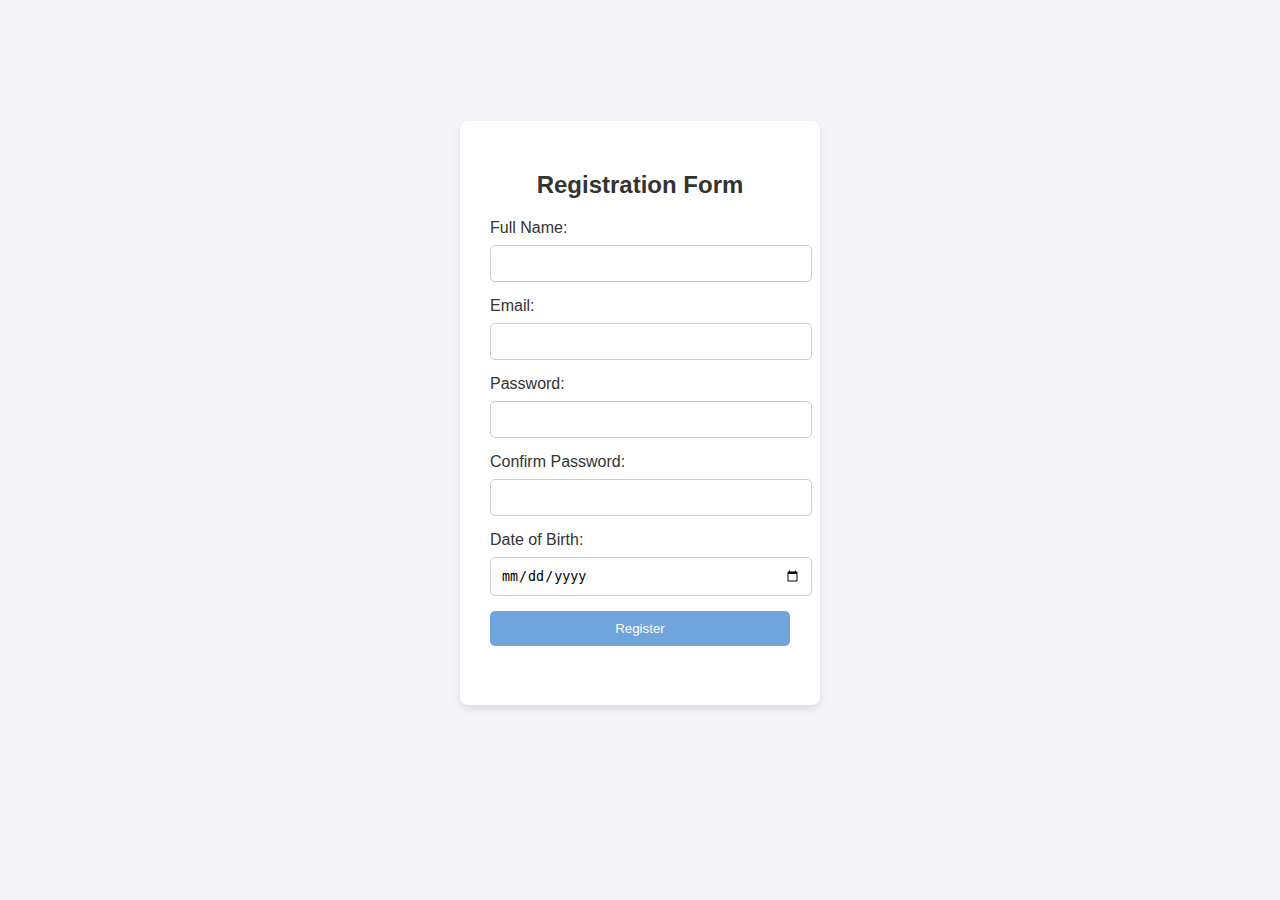
<file: index.html>
<!DOCTYPE html>
<html lang="en">
<head>
    <meta charset="UTF-8">
    <meta name="viewport" content="width=device-width, initial-scale=1.0">
    <title>Registration Form</title>
    <link rel="stylesheet" href="styles.css">
</head>
<body>
    <div class="form-container">
        <h2>Registration Form</h2>
        <form id="registrationForm" action="" method="POST" onsubmit="return validateForm()">
            <label for="fullname">Full Name:</label>
            <input type="text" id="fullname" name="fullname" required>

            <label for="email">Email:</label>
            <input type="email" id="email" name="email" required>

            <label for="password">Password:</label>
            <input type="password" id="password" name="password" required>

            <label for="confirmPassword">Confirm Password:</label>
            <input type="password" id="confirmPassword" name="confirmPassword" required>

            <label for="dob">Date of Birth:</label>
            <input type="date" id="dob" name="dob" required>

            <input type="submit" value="Register">
        </form>
        <p id="error-message" style="color: red;"></p>
    </div>

    <script src="script.js"></script>
</body>
</html>
</file>
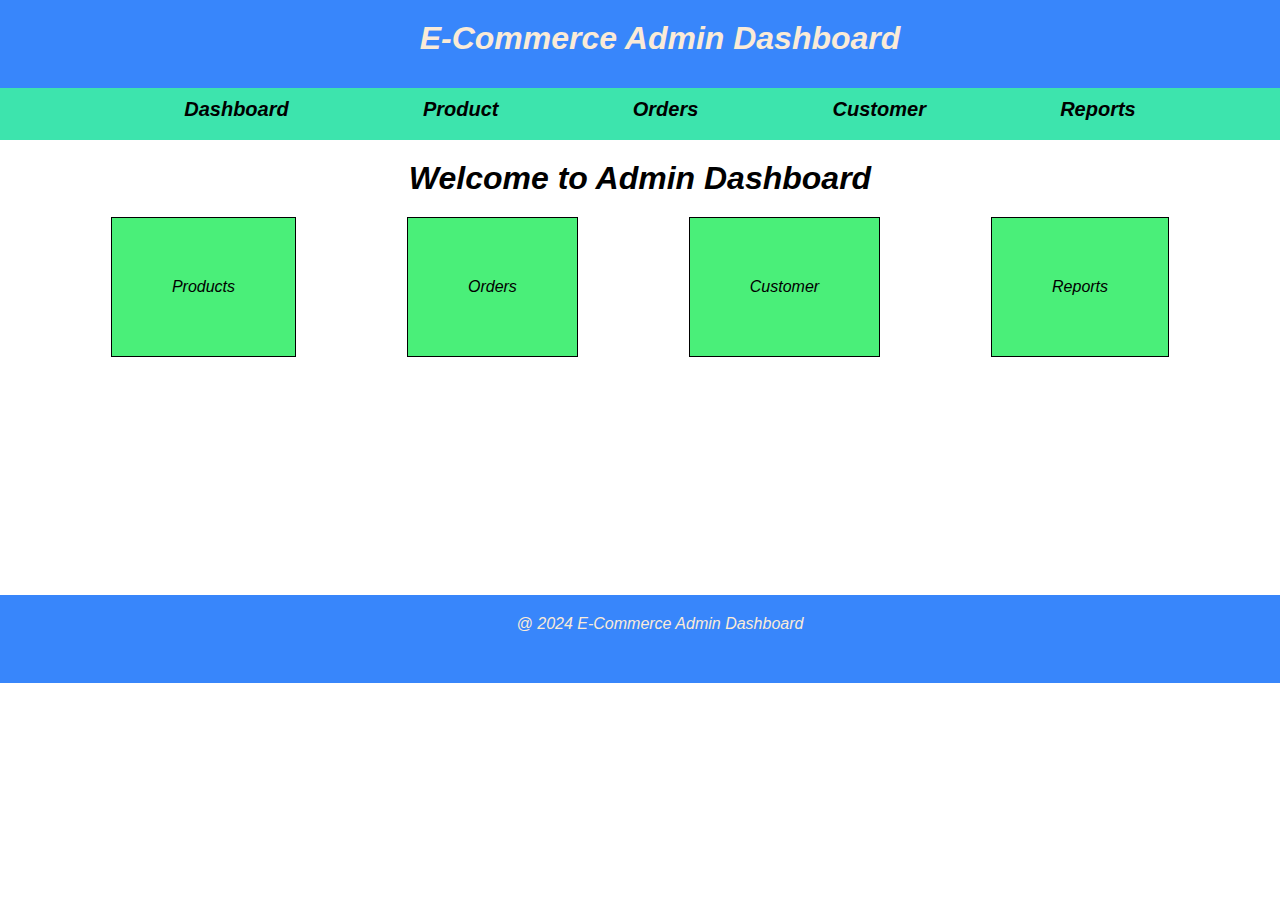
<file: dashboard/index.html>
<!DOCTYPE html>
<html lang="en">
<head>
    <meta charset="UTF-8">
    <meta name="viewport" content="width=device-width, initial-scale=1.0">
    <title>Dashboard</title>
    <link rel="stylesheet" href="style.css">
</head>
<body>
    <header>
        <h1>E-Commerce Admin Dashboard</h1>
    </header>
    <nav>
        <ul>
            <li>Dashboard</li>
            <li>Product</li>
            <li>Orders</li>
            <li>Customer</li>
            <li>Reports</li>
        </ul>
    </nav>
    <main>
        <h1>Welcome to Admin Dashboard</h1>
    </main>
    <div class="container">
        <section>
            <div>Products</div>
            <div>Orders</div>
            <div>Customer</div>
            <div>Reports</div>
        </section>
    </div>
    <br><br>
    <footer>
        <p>@ 2024 E-Commerce Admin Dashboard</p>
    </footer>
</body>
</html>
</file>
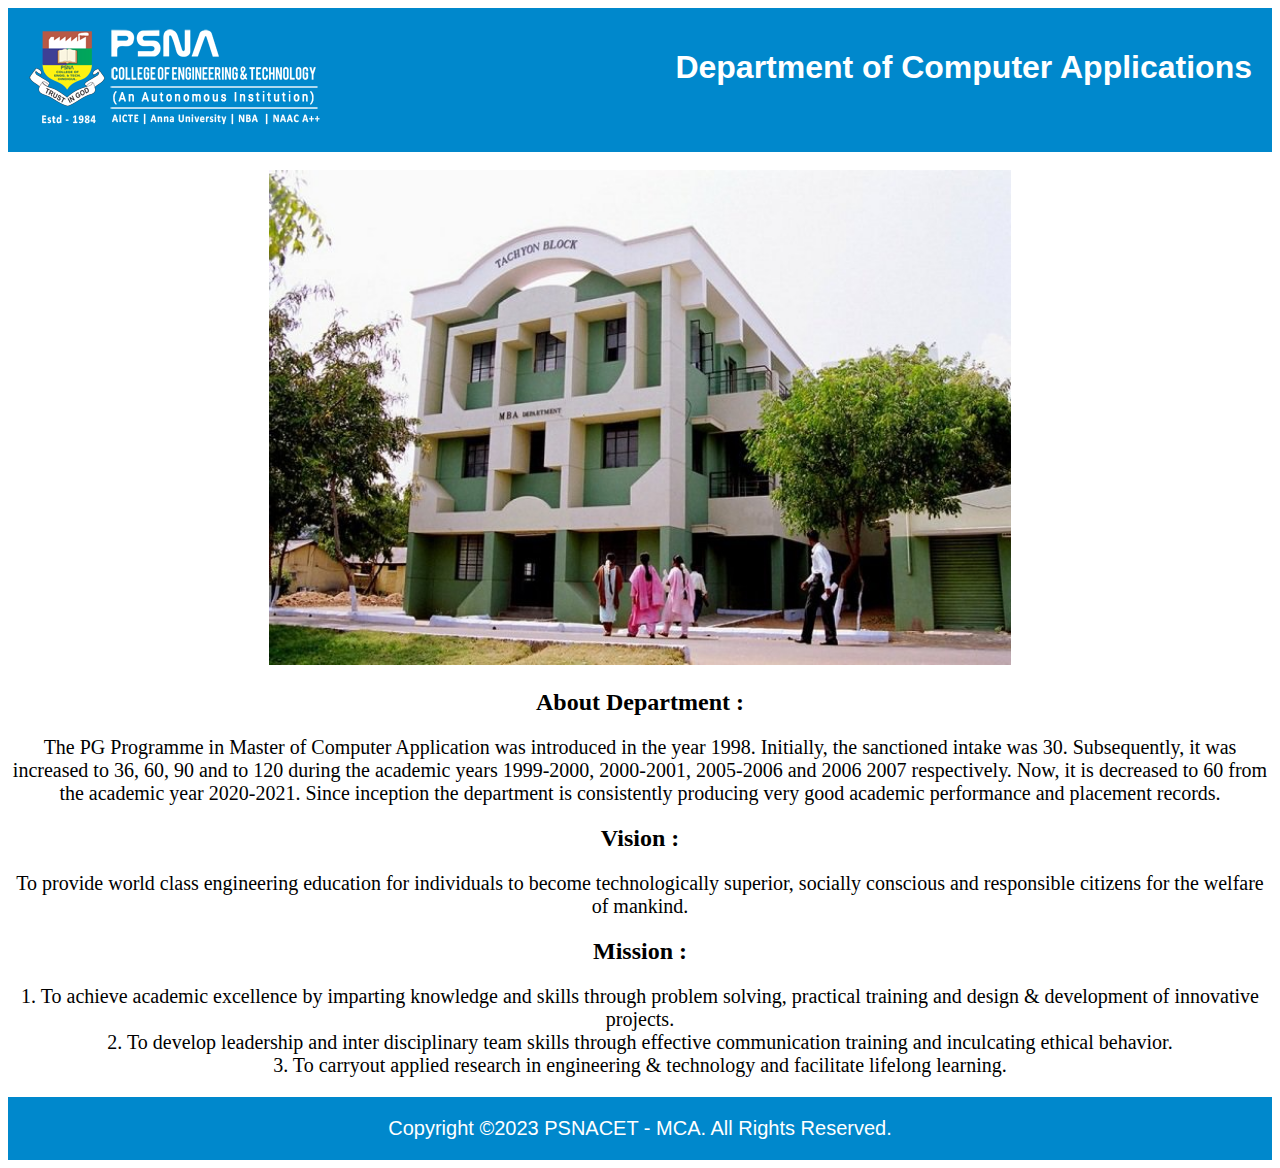
<file: landingpage/index.html>
<!DOCTYPE html>
<html lang="en">
<head>
    <meta charset="UTF-8">
    <meta name="viewport" content="width=device-width, initial-scale=1.0">
    <title>Landing page</title>
    <style type="text/css"> 
        header 
        { 
            padding: 20px;
         background: #0088CC; 
        } 
        h1 
        { 
         color: white; 
         float: right; 
         font-family: "Poppins", Arial, sans-serif; 
        }
        footer 
        { 
            padding: 20px;
         background: #0088CC; 
         font-size: 20px; 
         color: white; 
         font-family: "Poppins", Arial, sans-serif; 
        } 
        .about{
            width: 100%;
            text-align: center;
        }
        .about h1 
        { 
         color: white; 
         float: right; 
         font-family: "Poppins", Arial, sans-serif; 
        } 
        .img 
        { 
         height: 495px; 
        } 
        .about p{ 
         font-size: 20px; 
        } 
       </style> 
</head>
<body> 
    <header> 
        <img src="imgs/logo-white.png"> 
        <h1>Department of Computer Applications</h1> 
    </header><br> 
<center> 
 <img src="imgs/1.jpg" class="img"/> 
<!-- <img src="imgs/psnahome.jpg" class="img"/> -->
<br> 
</center> 
 
<div class="about"> 
 <h2>About Department :</h2> 
 <p>The PG Programme in Master of Computer Application was introduced in the year 1998. 
    Initially, the sanctioned intake was 30. Subsequently, it was increased to 36, 
60, 90 and to 120 during the academic years 1999-2000, 2000-2001, 2005-2006 and 2006
2007 respectively. Now, it is decreased to 60 from the academic year 2020-2021. Since 
inception the department is consistently producing very good academic performance and 
placement records.</p> 

 <h2>Vision :</h2> 
 <p>To provide world class engineering education for individuals to become 
technologically superior, socially conscious and responsible citizens for the welfare of 
mankind.</p> 

 <h2>Mission :</h2> 
 <p>1. To achieve academic excellence by imparting knowledge and skills 
through problem solving, practical training and design & development of innovative 
projects.<br> 
 2. To develop leadership and inter disciplinary team skills through effective 
communication training and inculcating ethical behavior.<br> 
 3. To carryout applied research in engineering & technology and facilitate 
lifelong learning.</p> 
</div> 
 
<footer> 
 <div align="center">Copyright ©2023 PSNACET - MCA. All Rights Reserved.</div> 
</footer> 
</body> 
</html>
</file>
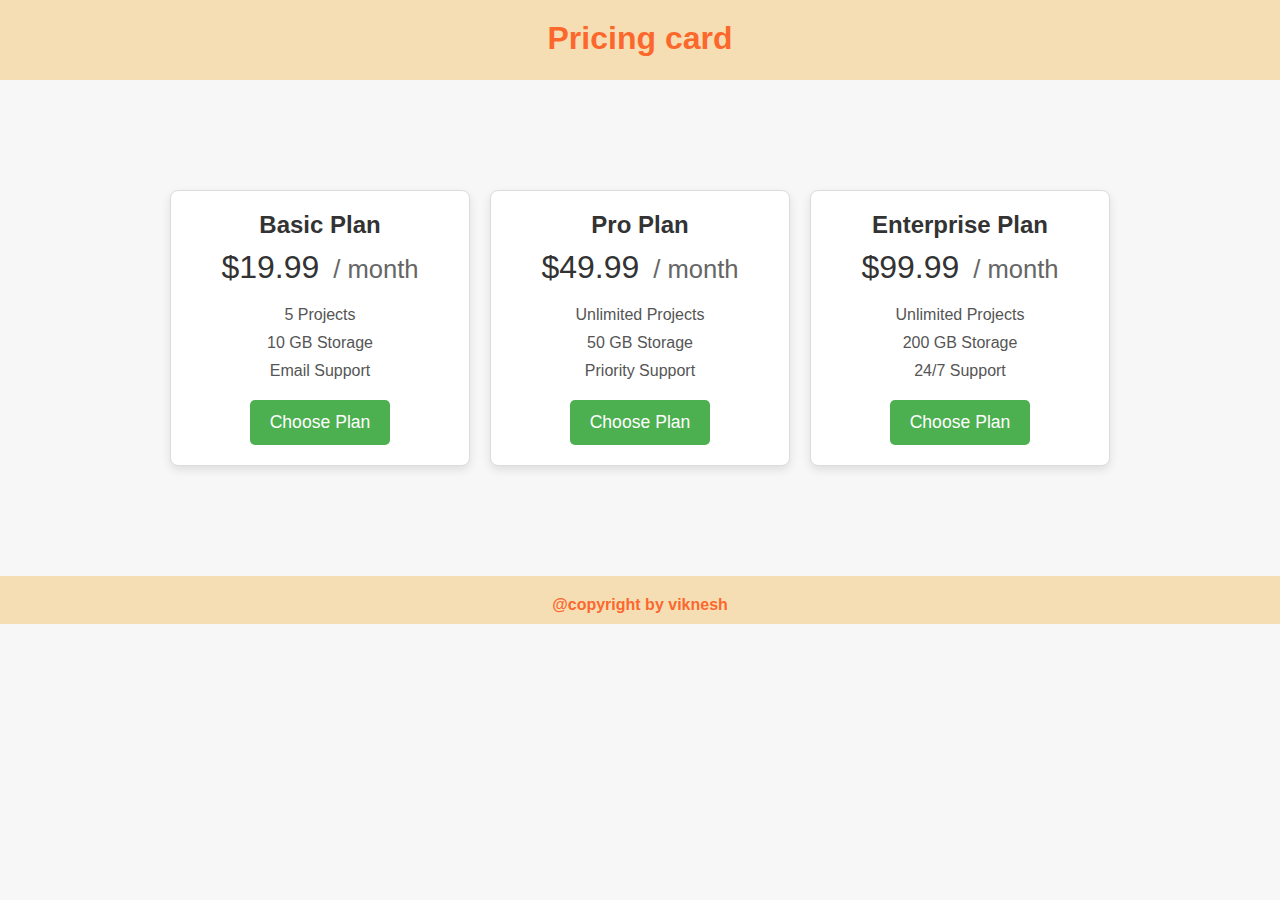
<file: pricing/index.html>
<!DOCTYPE html>
<html lang="en">
<head>
    <meta charset="UTF-8">
    <meta name="viewport" content="width=device-width, initial-scale=1.0">
    <title>pricing form</title>
    <link rel="stylesheet" href="styles.css">
</head>
<body>
    <header>
        <h1>Pricing card</h1>
    </header>
    <div class="pricing-card-list">
        <div class="pricing-card">
          <h3 class="plan-name">Basic Plan</h3>
          <p class="price">$19.99 <span>/ month</span></p>
          <ul class="features">
            <li>5 Projects</li>
            <li>10 GB Storage</li>
            <li>Email Support</li>
          </ul>
          <button class="btn">Choose Plan</button>
        </div>
      
        <div class="pricing-card">
          <h3 class="plan-name">Pro Plan</h3>
          <p class="price">$49.99 <span>/ month</span></p>
          <ul class="features">
            <li>Unlimited Projects</li>
            <li>50 GB Storage</li>
            <li>Priority Support</li>
          </ul>
          <button class="btn">Choose Plan</button>
        </div>
      
        <div class="pricing-card">
          <h3 class="plan-name">Enterprise Plan</h3>
          <p class="price">$99.99 <span>/ month</span></p>
          <ul class="features">
            <li>Unlimited Projects</li>
            <li>200 GB Storage</li>
            <li>24/7 Support</li>
          </ul>
          <button class="btn">Choose Plan</button>
        </div>
      </div>
      <footer>
        <h4>@copyright by viknesh</h4>
      </footer>
</body>
</html>
</file>
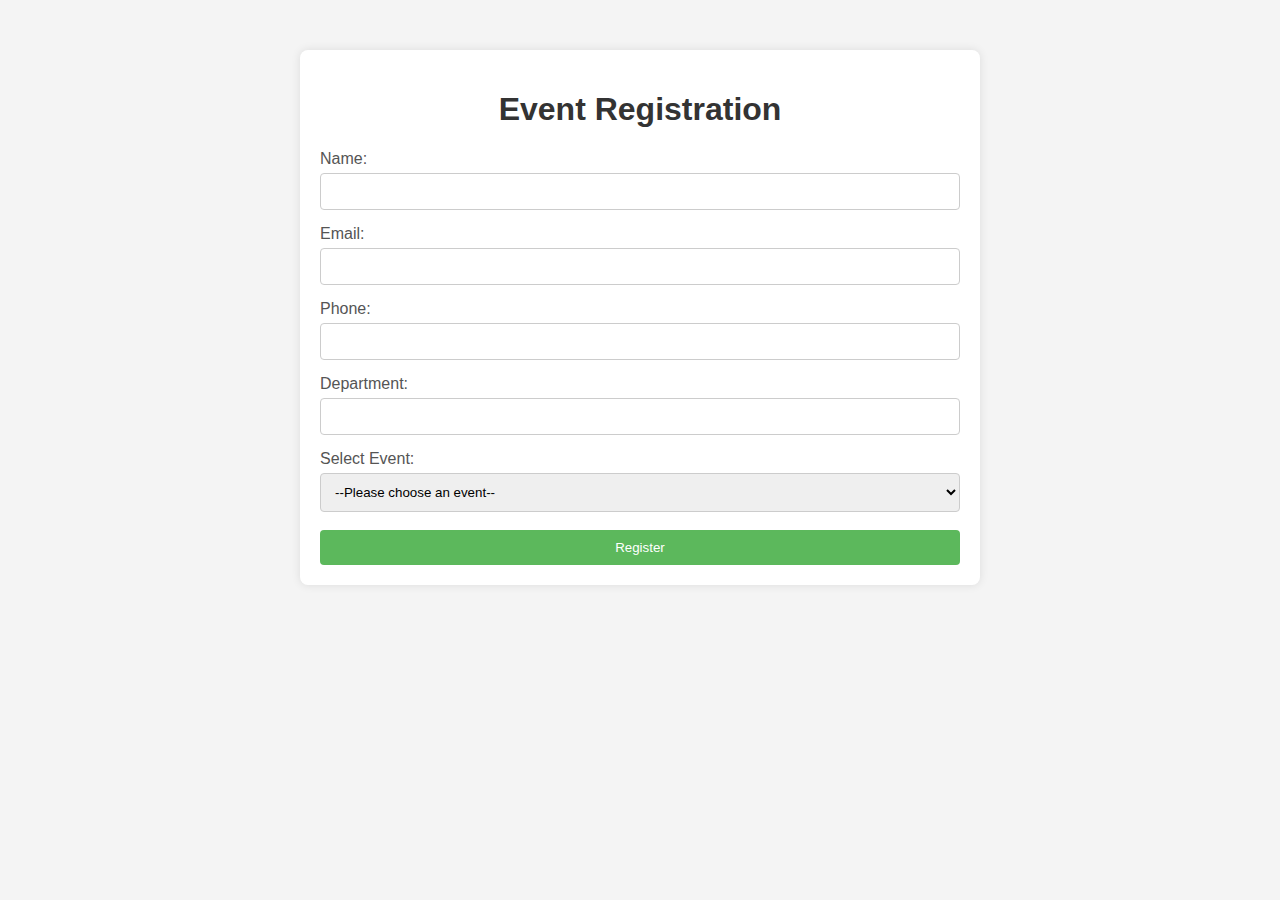
<file: registrationform/index.html>
<!DOCTYPE html>
<html lang="en">
  <head>
    <meta charset="UTF-8" />
    <meta name="viewport" content="width=device-width, initial-scale=1.0" />
    <title>Event Registration Form</title>
    <link rel="stylesheet" href="styles.css" />
  </head>
  <body>
    <div class="container">
      <h1>Event Registration</h1>
      <form action="#" method="POST">
        <label for="name">Name:</label>
        <input type="text" id="name" name="name" required />

        <label for="email">Email:</label>
        <input type="email" id="email" name="email" required />

        <label for="phone">Phone:</label>
        <input type="tel" id="phone" name="phone" required />

        <label for="dept">Department:</label>
        <input type="text" id="dept" name="dept" required />

        <label for="event">Select Event:</label>
        <select id="event" name="event" required>
          <option value="">--Please choose an event--</option>
          <option value="workshop">Workshop</option>
          <option value="seminar">Seminar</option>
          <option value="conference">Conference</option>
        </select>

        <br /><br />

        <button type="submit">Register</button>
      </form>
    </div>
  </body>
</html>
</file>
<file: styles.css>
body {
    font-family: Arial, sans-serif;
    display: flex;
    justify-content: center;
    align-items: center;
    height: 90vh;
    background-color: #f4f4f9;
}

.form-container {
    
    background-color: white;
    padding: 30px;
    border-radius: 8px;
    box-shadow: 0 4px 8px rgba(0, 0, 0, 0.1);
    width: 300px;
}

h2 {
    text-align: center;
    color: #333;
}

label {
    display: block;
    margin-bottom: 8px;
    color: #333;
}

input {
    width: 100%;
    padding: 10px;
    margin-bottom: 15px;
    border: 1px solid #ccc;
    border-radius: 5px;
}

input[type="submit"] {
    background-color: #70a4dc;
    color: white;
    border: none;
    cursor: pointer;
}

input[type="submit"]:hover {
    background-color: #5b96d6;
}

#error-message {
    font-size: 14px;
    margin-top: 10px;
    text-align: center;
}
</file>
<file: dashboard/style.css>
*{
    font-family:Arial, Helvetica, sans-serif;
    font-style: italic;
    margin: 0;
}

header, footer{
    background-color:rgb(56, 134, 251);
    padding: 20px;
    height: 3rem;
    width: 100%;
    text-align: center;
    color: antiquewhite;
}

nav{
    background-color: rgb(61, 228, 173);
    height: 2rem;
    padding: 10px;
    font-size: 20px;
    font-weight: 600;
}

nav ul{
    display: flex;
    justify-content: space-evenly;
}

nav ul li{
    list-style: none;
}

nav ul li:hover{
    padding: 5px;
    background-color: blanchedalmond;
}

main{
    margin: 20px;
    text-align: center;
}

.container{
    height: 38vh;
}

section{
    /* height: 80vh; */
    display: flex;
    justify-content: space-evenly;
}

section div{
    background-color: rgb(74, 239, 121);
    border: 1px solid black;
    padding: 60px;
}
</file>
<file: pricing/styles.css>
* {
    margin: 0;
    padding: 0;
    box-sizing: border-box;
    font-family: Arial, sans-serif;
  }
  
  body {
    background-color: #f7f7f7;
    justify-content: center;
    align-items: center;
    height: 100vh;
  }

  header, footer{
    background-color: wheat;
    padding: 20px;
    height: 5rem;
    width: 100%;
    text-align: center;
    color: rgba(255, 64, 0, 0.774);
  }
  
  footer{height: 3rem;}

  .pricing-card-list {
    padding: 110px 0;
    display: flex;
    justify-content: center;
    gap: 20px;
  }
  
  .pricing-card {
    background-color: #fff;
    border: 1px solid #ddd;
    border-radius: 8px;
    padding: 20px;
    width: 300px;
    text-align: center;
    box-shadow: 0 4px 10px rgba(0, 0, 0, 0.1);
    transition: transform 0.3s ease, box-shadow 0.3s ease;
  }
  
  .pricing-card:hover {
    border-color: #4caf50;
    box-shadow: 0 8px 20px rgba(0, 0, 0, 0.15);
    transform: scale(1.05);
  }
  
  .plan-name {
    font-size: 1.5em;
    margin-bottom: 10px;
    color: #333;
  }
  
  .price {
    font-size: 2em;
    color: #333;
  }
  
  .price span {
    font-size: 0.8em;
    color: #666;
    margin-left: 5px;
  }
  
  .features {
    list-style: none;
    margin: 20px 0;
    padding: 0;
    color: #555;
  }
  
  .features li {
    margin-bottom: 10px;
    font-size: 1em;
  }
  
  .btn {
    background-color: #4caf50;
    color: #fff;
    padding: 12px 20px;
    border: none;
    border-radius: 5px;
    font-size: 1.1em;
    cursor: pointer;
    transition: background-color 0.3s ease;
  }
  
  .btn:hover {
    background-color: #45a049;
  }
</file>
<file: registrationform/styles.css>
body {
    font-family: Arial, sans-serif;
    background-color: #f4f4f4;
    margin: 0;
    padding: 0;
}

.container {
    width: 50%;
    margin: auto;
    background: white;
    padding: 20px;
    box-shadow: 0 0 10px rgba(0, 0, 0, 0.1);
    margin-top: 50px;
    border-radius: 8px;
}

h1 {
    text-align: center;
    color: #333;
}

label {
    display: block;
    margin: 15px 0 5px;
    color: #555;
}

input, select {
    width: 100%;
    padding: 10px;
    border: 1px solid #ccc;
    border-radius: 4px;
    box-sizing: border-box;
}

button {
    width: 100%;
    padding: 10px;
    background-color: #5cb85c;
    color: white;
    border: none;
    border-radius: 4px;
    cursor: pointer;
}

button:hover {
    background-color: #4cae4c;
}
</file>
